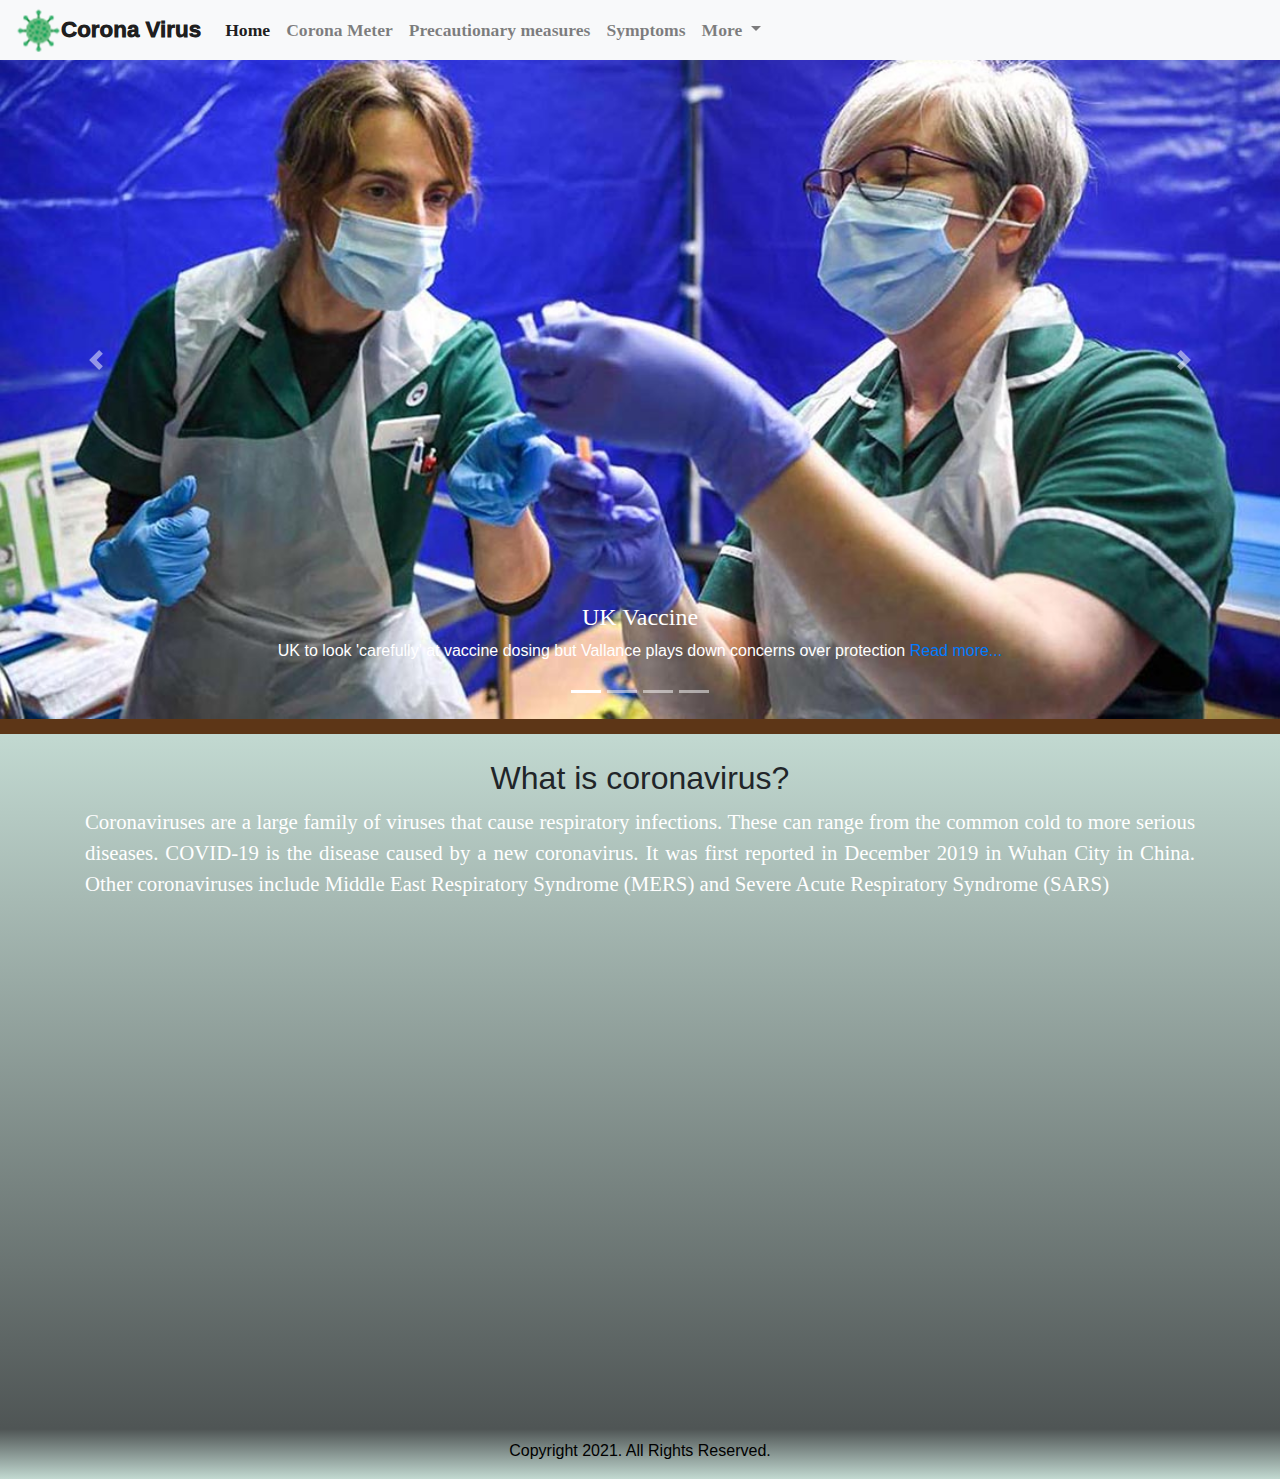
<file: Corona/index.html>
<DOCTYPE html!>
<html>
<head>
<meta charset="utf-8">
<title>Covid19</title>
<link rel="icon" type="image/png" href="images/virus.png">
<link rel="stylesheet" href="css/bootstrap.css">
<link rel="stylesheet" href="css/style.css">
</head>
<header>
    <!-- NavBar -->
<nav class="navbar navbar-expand-lg navbar-light bg-light fixed-top">
  <a class="navbar-brand" href="index.html">Corona Virus</a>
  <button class="navbar-toggler" type="button" data-toggle="collapse" data-target="#navbarSupportedContent" aria-controls="navbarSupportedContent" aria-expanded="false" aria-label="Toggle navigation">
    <span class="navbar-toggler-icon"></span>
  </button>

  <div class="collapse navbar-collapse" id="navbarSupportedContent">
    <ul class="navbar-nav mr-auto">
      <li class="nav-item active">
        <a class="nav-link" href="#">Home <span class="sr-only">(current)</span></a>
      </li>
      <li class="nav-item">
        <a class="nav-link" href="coronameter.html">Corona Meter</a>
      </li>
         <li class="nav-item">
        <a class="nav-link" href="precautionarymeasures.html">Precautionary measures</a>
      </li>
         <li class="nav-item">
        <a class="nav-link" href="symptoms.html">Symptoms</a>
      </li>
      <li class="nav-item dropdown">
        <a class="nav-link dropdown-toggle" href="#" id="navbarDropdown" role="button" data-toggle="dropdown" aria-haspopup="true" aria-expanded="false">
        More
        </a>
        <div class="dropdown-menu" aria-labelledby="navbarDropdown">
          >
                 <a class="dropdown-item" href="contact.html">Contact</a>
        </div>
      </li>
    </ul>
  </div>
</nav>
    <!-- Endofnavbar -->
    <!-- Carsouel -->
<div id="covid" class="carousel slide" data-ride="carousel">
  <ol class="carousel-indicators">
    <li data-target="#covid" data-slide-to="0" class="active"></li>
    <li data-target="#covid" data-slide-to="1"></li>
    <li data-target="#covid" data-slide-to="2"></li>
    <li data-target="#covid" data-slide-to="3"></li>
  </ol>
  <div class="carousel-inner">
    <div class="carousel-item active">
      <img src="images/UK%20vaccine1.jpg" class="d-block w-100" alt="UK vaccine">
    <div class="carousel-caption d-none d-md-block">
        <h5>UK Vaccine</h5>
        <p id="news">UK to look 'carefully' at vaccine dosing but Vallance plays down concerns over protection <a href="https://www.msn.com/en-gb/news/coronavirus/uk-to-look-carefully-at-vaccine-dosing-but-vallance-plays-down-concerns-over-protection/ar-BB1cUSa3?ocid=msedgntp" target="_blank">Read more...</a></p>
      </div>
      </div>
    <div class="carousel-item">
      <img src="images/New%20strain1.jpg" class="d-block w-100" alt="New Strain">
         <div class="carousel-caption d-none d-md-block">
         <h5>Covid New Strain</h5>
        <p id="news">A New Variant Of Covid-19 Has Emerged In England<a href="https://www.forbes.com/sites/roberthart/2020/12/15/a-new-strain-of-covid-19-has-emerged-in-englandhere-is-what-it-could-mean-for-the-pandemic-and-vaccines/?sh=6df7bc5d70f6" target="_blank"> Read more...</a></p>
        </div>
    </div>
    <div class="carousel-item">
      <img src="images/death1.jpg" class="d-block w-100" alt="Death">
         <div class="carousel-caption d-none d-md-block">
         <h5>U.S. surpasses 400,000 Covid deaths <a href="https://www.nbcnews.com/news/us-news/u-s-covid-19-death-toll-nears-400-000-n1254575" target="_blank">Read more...</a></h5>
        </div>
    </div>
      <div class="carousel-item">
      <img src="images/India.jpg" class="d-block w-100" alt="India">
          <div class="carousel-caption d-none d-md-block">
         <h5>India begins COVID-19 vaccine exports <a href="https://www.msn.com/en-us/news/world/pharmacy-of-the-world-will-deliver-india-begins-covid-19-vaccine-exports/ar-BB1cVs2O?fb_comment_id=1171497172969462_1171569652962214%3fc&mkt=en-sg%3fc%2cen-gb" target="_blank">Read more...</a></h5>
        </div>
    </div>
  </div>
  <a class="carousel-control-prev" href="#covid" role="button" data-slide="prev">
    <span class="carousel-control-prev-icon" aria-hidden="true"></span>
    <span class="sr-only">Previous</span>
  </a>
  <a class="carousel-control-next" href="#covid" role="button" data-slide="next">
    <span class="carousel-control-next-icon" aria-hidden="true"></span>
    <span class="sr-only">Next</span>
  </a>
</div>
</header>
    <!-- Endofc arsouel -->
<body>
    <div id="about">
<div class="container">
    <h1 id="question">What is coronavirus?</h1>
    <article id="brief">Coronaviruses are a large family of viruses that cause respiratory infections. These can range from the common cold to more serious diseases.
COVID-19 is the disease caused by a new coronavirus. It was first reported in December 2019 in Wuhan City in China.
Other coronaviruses include Middle East Respiratory Syndrome (MERS)  and Severe Acute Respiratory Syndrome (SARS)</article>
    <div class="embed-responsive embed-responsive-16by9"> <iframe width="623" height="350" src="https://www.youtube.com/embed/sHP0UIdZyI4?autoplay=1" frameborder="0" allow="accelerometer; autoplay; clipboard-write; encrypted-media; gyroscope; picture-in-picture" allowfullscreen></iframe>
  
    </div>
    </div>
    </div>
     <div id="foot">
        <p>Copyright 2021. All Rights Reserved.</p>
        </div>
  
<script src="js/jquery-3.5.1.min.js"></script>   
<script src="js/bootstrap.min.js"></script> 
</body>   
</html>
</file>
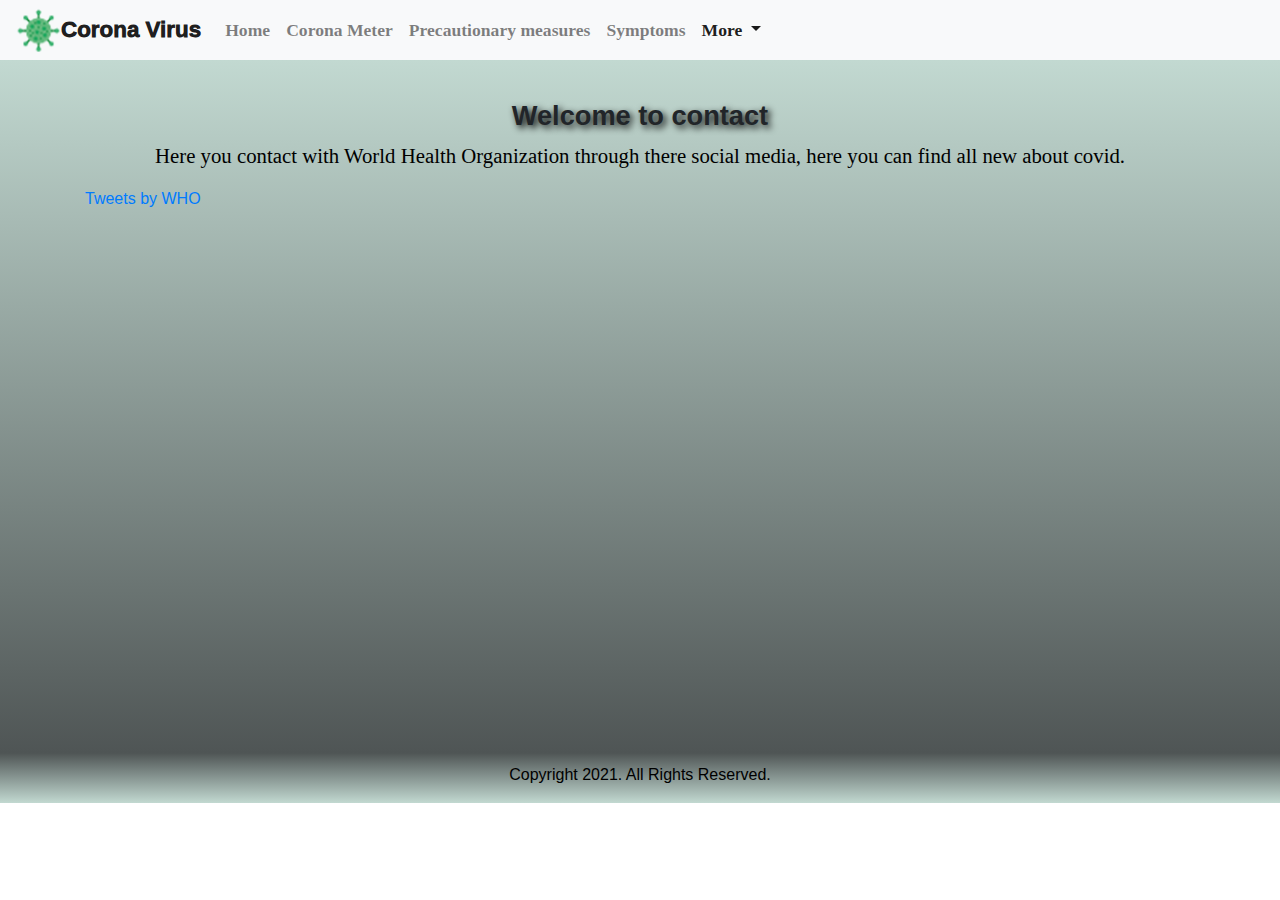
<file: Corona/contact.html>
<DOCTYPE html!>
<html>
<head>
<meta charset="utf-8">
<title>Covid19</title>
<link rel="stylesheet" href="css/bootstrap.css">
<link rel="stylesheet" href="css/style.css">
</head>
<header>
    
    <!-- NavBar -->
<nav class="navbar navbar-expand-lg navbar-light bg-light ">
  <a class="navbar-brand" href="index.html">Corona Virus</a>
  <button class="navbar-toggler" type="button" data-toggle="collapse" data-target="#navbarSupportedContent" aria-controls="navbarSupportedContent" aria-expanded="false" aria-label="Toggle navigation">
    <span class="navbar-toggler-icon"></span>
  </button>

  <div class="collapse navbar-collapse" id="navbarSupportedContent">
    <ul class="navbar-nav mr-auto">
      <li class="nav-item ">
        <a class="nav-link" href="index.html">Home <span class="sr-only">(current)</span></a>
      </li>
      <li class="nav-item">
        <a class="nav-link" href="coronameter.html">Corona Meter</a>
      </li>
         <li class="nav-item">
        <a class="nav-link" href="precautionarymeasures.html">Precautionary measures</a>
      </li>
         <li class="nav-item ">
        <a class="nav-link" href="symptoms.html">Symptoms</a>
      </li>
      <li class="nav-item dropdown active">
        <a class="nav-link dropdown-toggle" href="#" id="navbarDropdown" role="button" data-toggle="dropdown" aria-haspopup="true" aria-expanded="false">
        More
        </a>
        <div class="dropdown-menu" aria-labelledby="navbarDropdown">
                 <a class="dropdown-item" href="#">Contact</a>
        </div>
      </li>
    </ul>
  </div>
</nav>
    <!-- Endofnavbar -->
</header>
    
<body>
<div id="contact">
  <div class="container">
 <h1 id="h1">Welcome to contact</h1>      
    <p id="note">Here you contact with World Health Organization through there social media, here you can find all new about covid.</p> 
<div class="row">
    <blockquote id="social" class="col-md-6">
<a  class="twitter-timeline" data-width="400" data-height="500" data-theme="dark" href="https://twitter.com/WHO?ref_src=twsrc%5Etfw">Tweets by WHO</a> <script async src="https://platform.twitter.com/widgets.js" charset="utf-8"></script>                
    </blockquote>
  <blockquote id="social" class="col-md-6">
<iframe id="facebook" src="https://www.facebook.com/plugins/page.php?href=https%3A%2F%2Fwww.facebook.com%2FWHO&tabs=timeline&width=400&height=500&small_header=false&adapt_container_width=false&hide_cover=false&show_facepile=true&appId" width="400" height="500" style="border:none;overflow:hidden" scrolling="no" frameborder="0" allowfullscreen="true" allow="autoplay; clipboard-write; encrypted-media; picture-in-picture; web-share"></iframe>
    </blockquote>
    </div>
    </div>
    </div>
  <div id="footer">
        <p>Copyright 2021. All Rights Reserved.</p>
         </div>
    
<script src="js/jquery-3.5.1.min.js"></script>   
<script src="js/bootstrap.min.js"></script> 

</body>   
</html>
</file>
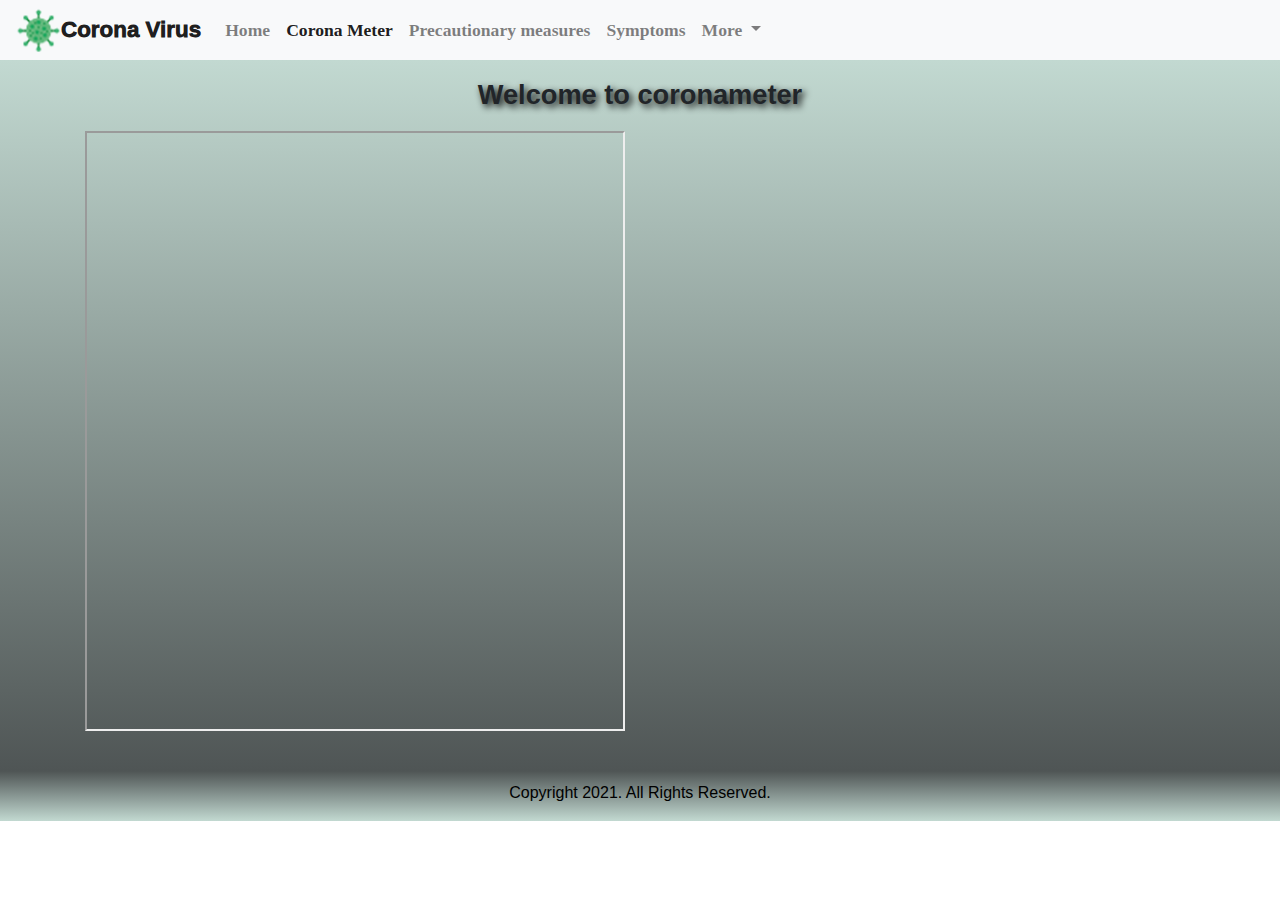
<file: Corona/coronameter.html>
<DOCTYPE html!>
<html>
<head>
<meta charset="utf-8">
<title>Covid19</title>
<link rel="stylesheet" href="css/bootstrap.css">
<link rel="stylesheet" href="css/style.css">
</head>
<header>
    <!-- NavBar -->
<nav class="navbar navbar-expand-lg navbar-light bg-light ">
  <a class="navbar-brand" href="index.html">Corona Virus</a>
  <button class="navbar-toggler" type="button" data-toggle="collapse" data-target="#navbarSupportedContent" aria-controls="navbarSupportedContent" aria-expanded="false" aria-label="Toggle navigation">
    <span class="navbar-toggler-icon"></span>
  </button>

  <div class="collapse navbar-collapse" id="navbarSupportedContent">
    <ul class="navbar-nav mr-auto">
      <li class="nav-item ">
        <a class="nav-link" href="index.html">Home <span class="sr-only">(current)</span></a>
      </li>
      <li class="nav-item active">
        <a class="nav-link" href="#">Corona Meter</a>
      </li>
         <li class="nav-item">
        <a class="nav-link" href="precautionarymeasures.html">Precautionary measures</a>
      </li>
         <li class="nav-item">
        <a class="nav-link" href="symptoms.html">Symptoms</a>
      </li>
      <li class="nav-item dropdown">
        <a class="nav-link dropdown-toggle" href="#" id="navbarDropdown" role="button" data-toggle="dropdown" aria-haspopup="true" aria-expanded="false">
        More
        </a>
        <div class="dropdown-menu" aria-labelledby="navbarDropdown">
          
                 <a class="dropdown-item" href="contact.html">Contact</a>
        </div>
      </li>
    </ul>
  </div>
</nav>
    <!-- Endofnavbar --> 
</header>   
<body>
<div id ="map">
 <div class="container">
     <p id="title">Welcome to coronameter</p>
     <div id class="row">
     <div id="worldmap" class="col-lg-6 col-md-6">
<iframe src="https://ourworldindata.org/grapher/total-cases-covid-19?tab=map" width="100%" height="600px"></iframe>
     </div>
     <div id="death" class="col-lg-6 col-md-6">
    <iframe src="https://ourworldindata.org/coronavirus-data-explorer?tab=map&zoomToSelection=true&country=~OWID_WRL&region=World&deathsMetric=true&interval=total&hideControls=true&smoothing=0&pickerMetric=location&pickerSort=asc" loading="lazy" style="width: 100%; height: 600px; border: 0px none;"></iframe>
</div>
      </div>   
        </div>
    </div>
     <div id="footer">
        <p>Copyright 2021. All Rights Reserved.</p>
         </div>              
<script src="js/jquery-3.5.1.min.js"></script>   
<script src="js/bootstrap.min.js"></script> 

</body>   
</html>
</file>
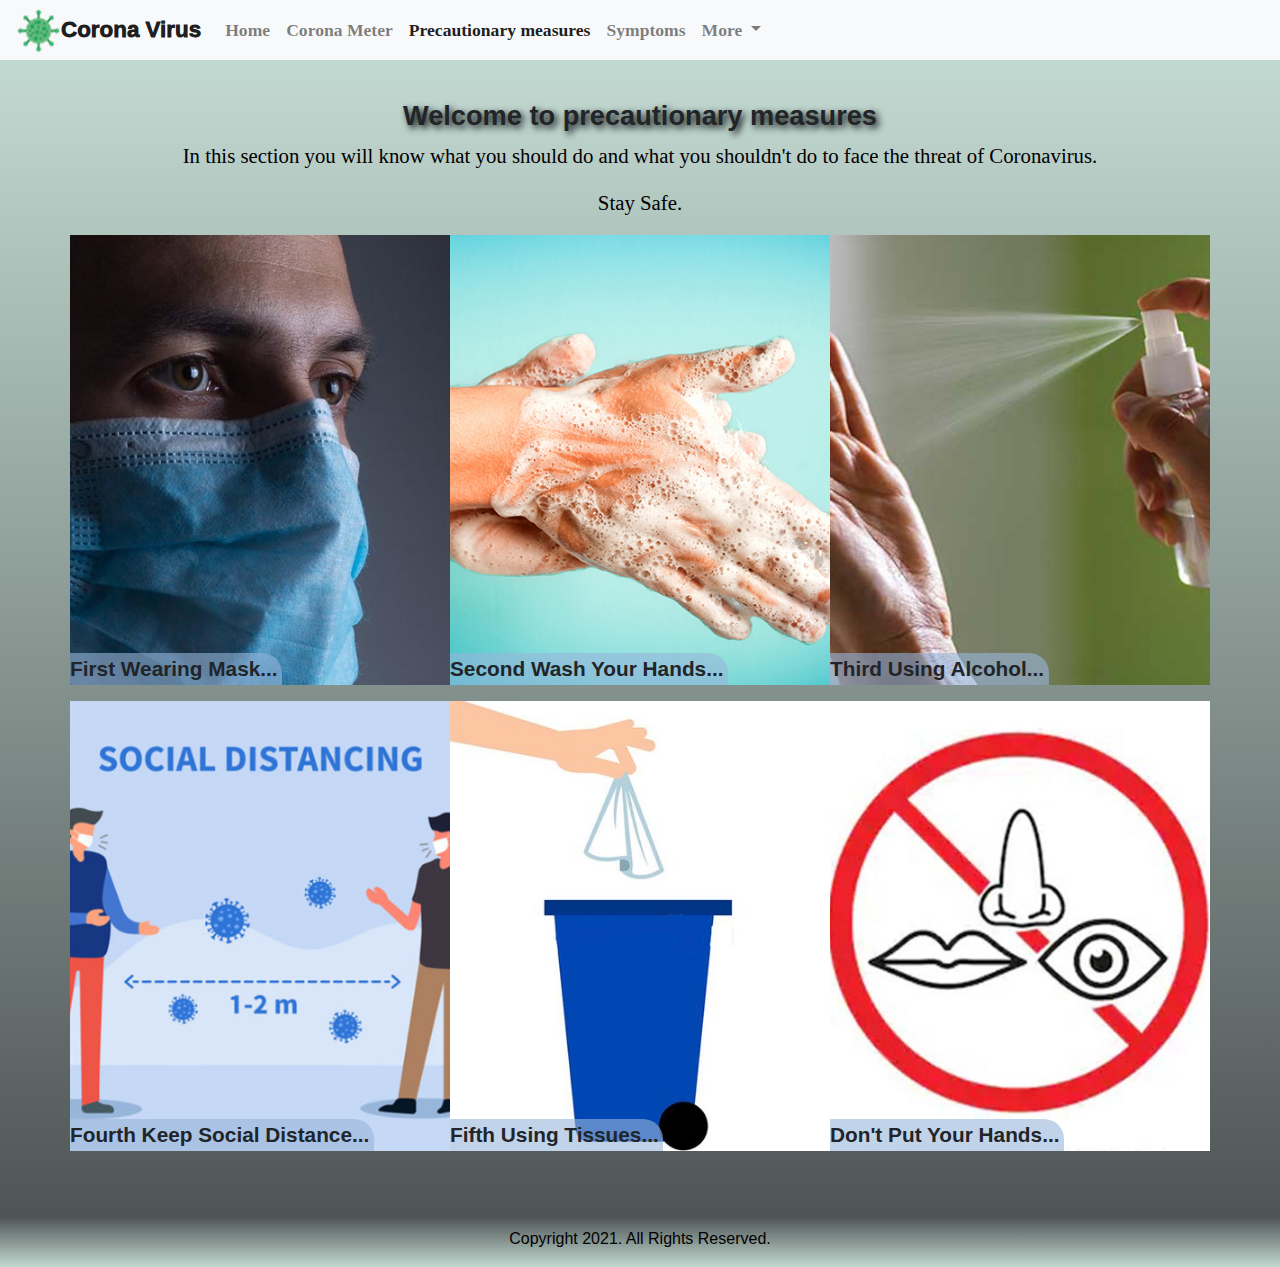
<file: Corona/precautionarymeasures.html>
<DOCTYPE html!>
<html>
<head>
<meta charset="utf-8">
<title>Covid19</title>
<link rel="stylesheet" href="css/bootstrap.css">
<link rel="stylesheet" href="css/style.css">
</head>
<header>

    <!-- NavBar -->
<nav class="navbar navbar-expand-lg navbar-light bg-light">
  <a class="navbar-brand" href="index.html">Corona Virus</a>
  <button class="navbar-toggler" type="button" data-toggle="collapse" data-target="#navbarSupportedContent" aria-controls="navbarSupportedContent" aria-expanded="false" aria-label="Toggle navigation">
    <span class="navbar-toggler-icon"></span>
  </button>

  <div class="collapse navbar-collapse" id="navbarSupportedContent">
    <ul class="navbar-nav mr-auto">
      <li class="nav-item ">
        <a class="nav-link" href="index.html">Home <span class="sr-only">(current)</span></a>
      </li>
      <li class="nav-item">
        <a class="nav-link" href="coronameter.html">Corona Meter</a>
      </li>
         <li class="nav-item active">
        <a class="nav-link" href="#">Precautionary measures</a>
      </li>
         <li class="nav-item">
        <a class="nav-link" href="symptoms.html">Symptoms</a>
      </li>
      <li class="nav-item dropdown">
        <a class="nav-link dropdown-toggle" href="#" id="navbarDropdown" role="button" data-toggle="dropdown" aria-haspopup="true" aria-expanded="false">
        More
        </a>
        <div class="dropdown-menu" aria-labelledby="navbarDropdown">
         
                 <a class="dropdown-item" href="contact.html">Contact</a>
        </div>
      </li>
    </ul>
  </div>
</nav>
    <!-- Endofnavbar -->
  
</header>
 
<body>
    <div id="measure">
        <div class="container">
<h1 id="h1">Welcome to precautionary measures</h1>      
    <p id="note">In this section you will know what you should do and what you shouldn't do to face the threat of Coronavirus.</p>
<p id="note">Stay Safe.</p>
<div class="row">
     <blockquote id="mask" class="col-lg-4 col-md-6">
     <div class="quote">
 <span id="first">First Wearing Mask</span>
<span id="second">Masks are a key measure to suppress transmission and save lives, so you can't leave your house without it.</span> 
     </div>
    </blockquote>
    
 <blockquote id="washing" class="col-lg-4 col-md-6">
     <div class="quote">
 <span id="first">Second Wash Your Hands</span>
<span id="second">with soap and water often – do this for at least 20 seconds handwashing with soap remains one of our best defenses against the virus.</span> 
     </div>
    </blockquote>
    
     <blockquote id="alcohol" class="col-lg-4 col-md-6">
     <div class="quote">
 <span id="first">Third Using Alcohol</span>
<span id="second">you can use an alcohol-based hand sanitizer that contains at least 60% alcohol if soap and water are not available.</span> 
     </div>
    </blockquote>
    
     <blockquote id="distance" class="col-lg-4 col-md-6">
     <div class="quote">
 <span id="first">Fourth Keep Social Distance</span>
<span id="second">you have to maintain a distance between people at least 2 meters to avoid danger of covid-19.</span> 
     </div>
    </blockquote> 

  <blockquote id="tissue" class="col-lg-4 col-md-6">
     <div class="quote">
 <span id="first">Fifth Using Tissues</span>
<span id="second">you should use a tissue during coughing or sneezing, tissues is valid only for one use then throw it into bin and if you don't have a tissue use your elbow to cover your mouth and nose to prevent spreading of viruse and bacteria.</span> 
     </div>
    </blockquote> 
                
    <blockquote id="no" class="col-lg-4 col-md-6 ">
     <div class="quote">
 <span id="first">Don't Put Your Hands</span>
<span id="second">on your nose,eyes and mouth, your hands may carry the viruse if you do that you facilitate the chance to be infected so keep your hands away from your face.</span> 
     </div>
    </blockquote>
    
        </div>    
        </div>
        </div>
    <div id="foot">
        <p>Copyright 2021. All Rights Reserved.</p>
        </div>
<script src="js/jquery-3.5.1.min.js"></script>   
<script src="js/bootstrap.min.js"></script> 
</body>   
</html>
</file>
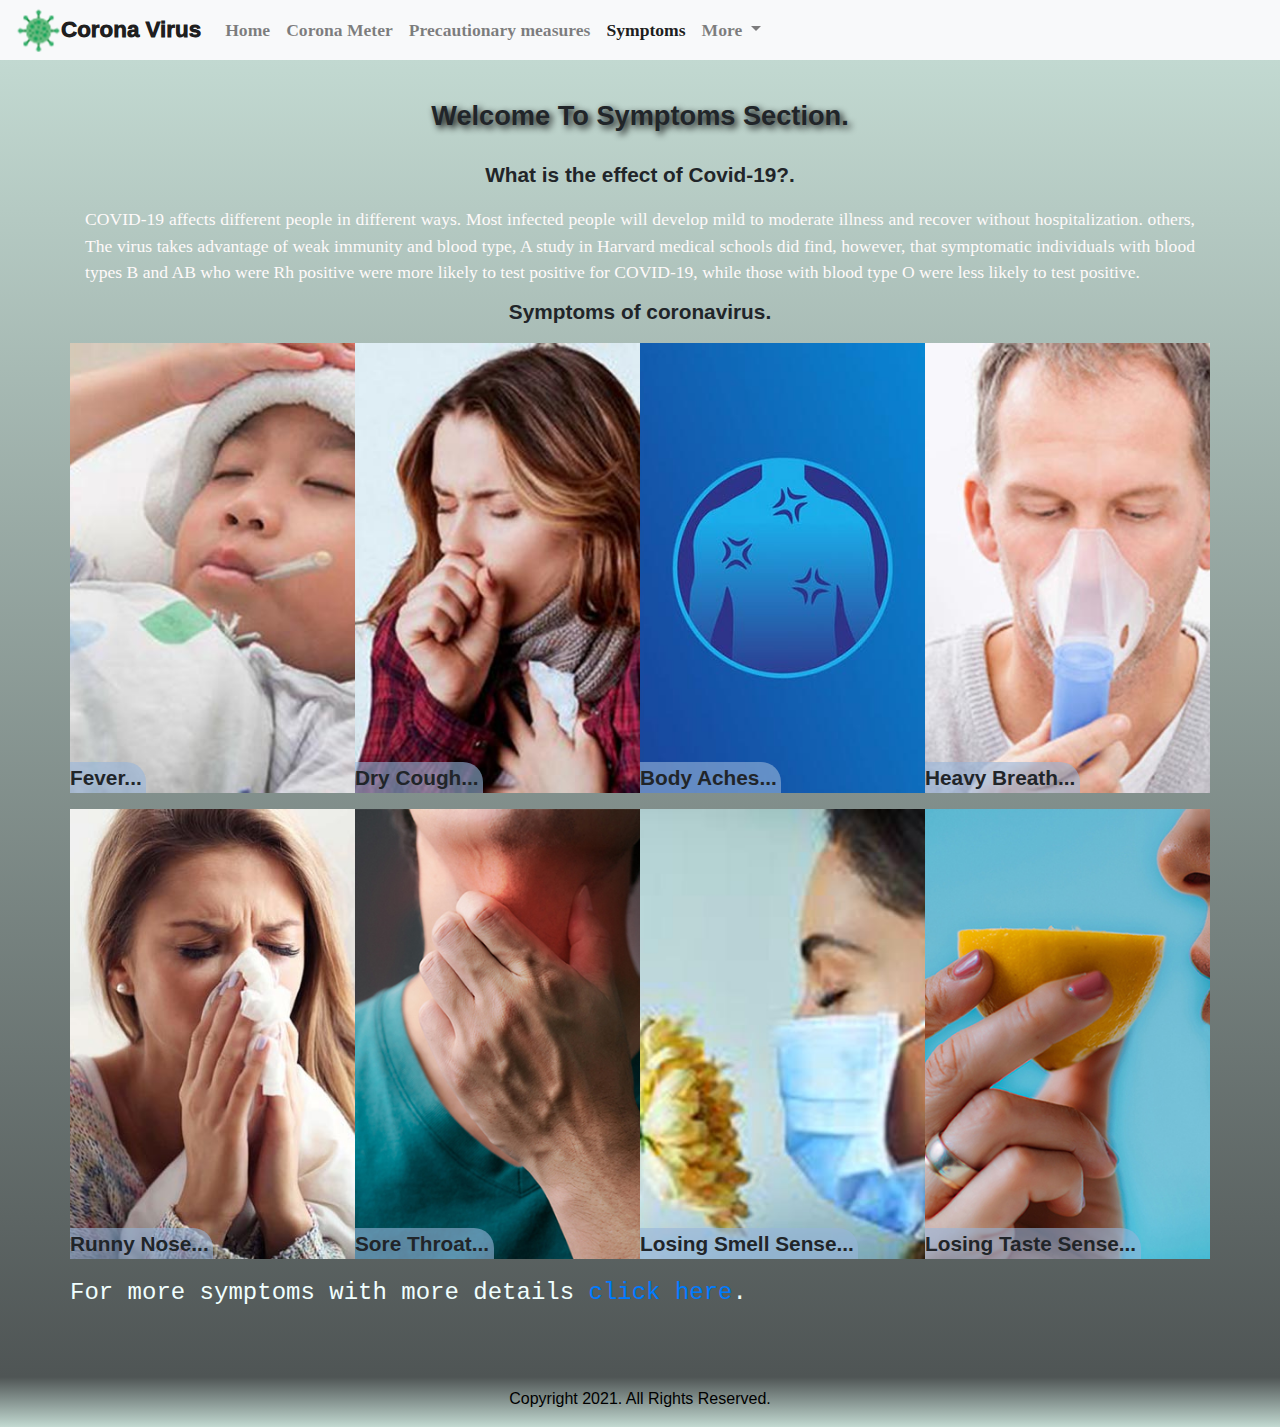
<file: Corona/symptoms.html>
<DOCTYPE html!>
<html>
<head>
<meta charset="utf-8">
<title>Covid19</title>
<link rel="stylesheet" href="css/bootstrap.css">
<link rel="stylesheet" href="css/style.css">
</head>
<header>
    <!-- NavBar -->
<nav class="navbar navbar-expand-lg navbar-light bg-light ">
  <a class="navbar-brand" href="index.html">Corona Virus</a>
  <button class="navbar-toggler" type="button" data-toggle="collapse" data-target="#navbarSupportedContent" aria-controls="navbarSupportedContent" aria-expanded="false" aria-label="Toggle navigation">
    <span class="navbar-toggler-icon"></span>
  </button>

  <div class="collapse navbar-collapse" id="navbarSupportedContent">
    <ul class="navbar-nav mr-auto">
      <li class="nav-item ">
        <a class="nav-link" href="index.html">Home <span class="sr-only">(current)</span></a>
      </li>
      <li class="nav-item">
        <a class="nav-link" href="coronameter.html">Corona Meter</a>
      </li>
         <li class="nav-item">
        <a class="nav-link" href="precautionarymeasures.html">Precautionary measures</a>
      </li>
         <li class="nav-item active">
        <a class="nav-link" href="#">Symptoms</a>
      </li>
      <li class="nav-item dropdown">
        <a class="nav-link dropdown-toggle" href="#" id="navbarDropdown" role="button" data-toggle="dropdown" aria-haspopup="true" aria-expanded="false">
        More
        </a>
        <div class="dropdown-menu" aria-labelledby="navbarDropdown">
          
                 <a class="dropdown-item" href="contact.html">Contact</a>
        </div>
      </li>
    </ul>
  </div>
</nav>
    <!-- Endofnavbar -->
</header>
    
<body>
      <div id="symptoms">
    <h1 id="h1">Welcome To Symptoms Section.</h1>
    <br>
    <div class="container" >
        <p id="what" >What is the effect of Covid-19?.</p>
<p id="tip" >COVID-19 affects different people in different ways. Most infected people will develop mild to moderate illness and recover without hospitalization. others, The virus takes advantage of weak immunity and blood type, A study in Harvard medical schools did find, however, that symptomatic individuals with blood types B and AB who were Rh positive were more likely to test positive for COVID-19, while those with blood type O were less likely to test positive.
        </p>
    <p id="what">Symptoms of coronavirus.</p>
        <div class="row">
            
     <blockquote id="fever" class="col-lg-3 col-md-6 col-sm-6">
     <div class="quote">
 <span id="first">Fever</span>
        <span id="second">considered as a primary symptom of corona, some people can feel only fever and doesn't appear any other symptom</span>
     </div>
    </blockquote>
        
         <blockquote id="cough" class="col-lg-3 col-md-6 col-sm-6">
     <div class="quote">
 <span id="first">Dry Cough</span>
        <span id="second">considered as a primary symptom of corona, it can feel like any cough without the phlegm. You can also feel like you’re having dryness, a tickle, or tightness in your chest,</span>
     </div>
    </blockquote>   
            
         <blockquote id="aches" class="col-lg-3 col-md-6 col-sm-6">
     <div class="quote">
 <span id="first">Body Aches</span>
        <span id="second">considered as a primary symptom of corona, the patient always feels tired and can't move his body</span>
     </div>
    </blockquote>
            
            
        <blockquote id="breath" class="col-lg-3 col-md-6 col-sm-6">
     <div class="quote">
 <span id="first">Heavy  Breath</span>
        <span id="second">One of the primary symptoms of the virus, which is very dangerous, as the virus invades the lungs, and then clots appear in the bronchial tubes that lead to a lack of oxygen in the blood and may lead to death </span>
     </div>
    </blockquote>
       
            <blockquote id="nose" class="col-lg-3 col-md-6 col-sm-6">
     <div class="quote">
 <span id="first">Runny Nose</span>
        <span id="second">Less common symptom may effect the patient.</span>
     </div>
    </blockquote>
            
      <blockquote id="sore" class="col-lg-3 col-md-6 col-sm-6">
     <div class="quote">
 <span id="first">Sore Throat</span>
        <span id="second">Less common symptom may effect the patient, patient feels a problem in swallowing and pain in throat area.</span>
     </div>
    </blockquote> 
    
       <blockquote id="smell" class="col-lg-3 col-md-6 col-sm-6" >
     <div class="quote">
 <span id="first">Losing Smell Sense</span>
        <span id="second">common symptom where patient can't smell, he is only breathing.</span>
     </div>
    </blockquote>        
            
            <blockquote id="taste" class="col-lg-3 col-md-6 col-sm-6">
     <div class="quote">
 <span id="first">Losing Taste Sense</span>
        <span id="second">common symptom where patient can't distinguish what is he eating or drinking.</span>
     </div>
    </blockquote>        
              
 <p id="more">For more symptoms with more details <a href="https://www.who.int/emergencies/diseases/novel-coronavirus-2019/question-and-answers-hub/q-a-detail/coronavirus-disease-covid-19#:~:text=symptoms " target="_blank">click here</a>.</p>            
            
  </div>
    </div>
    </div>
    <div id="foot">
        <p>Copyright 2021. All Rights Reserved.</p>
        </div>

</div>

<script src="js/jquery-3.5.1.min.js"></script>   
<script src="js/bootstrap.min.js"></script> 
</body>   
</html>
</file>
<file: Corona/css/style.css>
.navbar-light .navbar-brand{
  font-family: sans-serif;
    font-weight:1000;
    font-size: 1.4em;
    background-image: url(../images/corona3.png);
    background-repeat: no-repeat;
    text-align: center;
    padding-left: 45px;
}
.navbar-light .navbar-brand:hover{
    color: rgba(101,56,14,1.00);
}
.nav-link{
    font-family: serif;
    font-size: 1.1em;
    font-weight: 600;
}
h5{
    font-family: serif;
    font-weight: 400;
    font-size: 1.5em;
}
#new{
    font-family: inherit;
    font-weight: 300;
    font-size: 1.3em;
}
#about{
    background-image: linear-gradient(180deg, rgba(194,217,209,1.0) 0%, rgba(79,85,85,1.0) 100%);
    border-top: solid 15px rgba(93,54,23,1.00);
    width: 100%;
    padding-top: 25px;
    padding-bottom: 50px;
}
#question{
    text-align: center;
    font-family: sans-serif;
    font-size: 2em;
}
#brief{
    text-align: justify;
    font-family: serif;
    font-size: 1.3em;
    color: white;
}
.embed-responsive{
	margin-top: 50px;
	margin-bottom: 30px;
    height:400px;
}

#foot{
    background-image: linear-gradient(180deg, rgba(79,85,85,1.0) 0%, rgba(194,217,209,1.0) 100%);
    text-align: center;
    color:black;
    height: 50px;
    padding-top: 10px;
}
#title{
    text-align: center;
    font-family: sans-serif;
    font-weight: 640;
    padding-top: 15px;
    font-size: 1.7em;
    text-shadow: 3px 3px 7.5px rgba(0,0,0,1.00);
}
#map{
    background-image: linear-gradient(180deg, rgba(194,217,209,1.0) 0%, rgba(79,85,85,1.0) 100%);
padding-bottom: 20px;
}
#footer{
    background-image: linear-gradient(180deg, rgba(79,85,85,1.0) 0%, rgba(194,217,209,1.0) 100%);
    text-align: center;
    color:black;
    height: 50px;
    padding-top: 10px;
}
#worldmap{
    padding-bottom: 20px;
  
}
#death{
  
}
#h1{
    font-family: sans-serif;
    font-weight: 640;
    padding-top: 15px;
    font-size: 1.7em;
    text-align: center;
    text-shadow: 3px 3px 7.5px rgba(0,0,0,1.00);
}
#note{
    text-align:center;
    font-family: serif;
    font-size: 1.3em;
    color: black;
}
blockquote{
    min-height: 450px;
}
#mask{
    background-image: url(../images/wearing%20mask1.jpg);
    background-size:cover;
    background-repeat: no-repeat;
    background-position: center;
    
}
#washing{
    background-image: url(../images/washing%20hand2.jpg);
    background-size:cover;
    background-repeat: no-repeat;
    background-position: center;
}
#alcohol{
    background-image: url(../images/alchol2.jpg);
    background-size:cover;
    background-repeat: no-repeat;
    background-position: center;
}
#distance{
    background-image: url(../images/social%20distance1.jpg);
    background-size:cover;
    background-repeat: no-repeat;
    background-position: center;
}
#tissue{
    background-image: url(../images/bin.jpg);
    background-size:cover;
    background-repeat: no-repeat;
    background-position: center;
}
#no{
    background-image: url(../images/no1.jpg);
    background-size:cover;
    background-repeat: no-repeat;
    background-position: center;
}
.quote{
    position: absolute;
    bottom: 0px;
    left: 0px;
    background-color: rgba(151,181,218,0.60);
    border-top-right-radius: 20px;
}
#first{
    font-family: sans-serif;
    font-weight: 700;
    font-size: 1.3em;
}
#second{
    font-family: inherit;
    font-weight: 400;
    font-size: 0em;
}
.quote:hover #second{
    font-size: 0.9em;
}
#first::after{
    content: "...";
}
.quote:hover #first::after{
    content: "";
}
#measure{
    background-image: linear-gradient(180deg, rgba(194,217,209,1.0) 0%, rgba(79,85,85,1.0) 100%);
    width: 100%;
    padding-top: 25px;
    padding-bottom: 50px;
}

#what{
    text-align: center;
    font-weight: 550;
    font-family: sans-serif;
    font-size: 1.3em;
    line-height: 1px;
    padding-top: 10px;
}
#tip{
     text-align: justify;
    font-family: serif;
    font-size: 1.1em;
    color: snow;
}
#symptoms{
    background-image: linear-gradient(180deg, rgba(194,217,209,1.0) 0%, rgba(79,85,85,1.0) 100%);
    width: 100%;
    padding-top: 25px;
    padding-bottom: 50px;
}
#what{
    padding-bottom: 15px;
}
#fever{
       background-image: url(../images/fever.jpg);
    background-size:cover;
    background-repeat: no-repeat;
    background-position: center;
    
}
#cough{
    background-image: url(../images/cough.jpg);
    background-size:cover;
    background-repeat: no-repeat;
    background-position: center;
    
}
#aches{
    background-image: url(../images/aches.jpg);
    background-size:cover;
    background-repeat: no-repeat;
    background-position: center;
    
}
#breath{
    background-image: url(../images/breath.jpg);
    background-size:cover;
    background-repeat: no-repeat;
    background-position: center;
    
}
#nose{
    background-image: url(../images/runnynose.jpg);
    background-size:cover;
    background-repeat: no-repeat;
    background-position: center;
    
}
#sore{
    background-image: url(../images/sore.jpg);
    background-size:cover;
    background-repeat: no-repeat;
    background-position: center;
    
}
#smell{
    background-image: url(../images/smell.jpg);
    background-size:cover;
    background-repeat: no-repeat;
    background-position: center;
    
}
#taste{
    background-image: url(../images/taste.jpg);
    background-size:cover;
    background-repeat: no-repeat;
    background-position: center;
}
#more{
    font-family: monospace;
    font-size: 1.5em;
    color: azure;
}

#contact{
     background-image: linear-gradient(180deg, rgba(194,217,209,1.0) 0%, rgba(79,85,85,1.0) 100%);
    width: 100%;
    padding-top: 25px;
    padding-bottom: 50px;
    
}
</file>
